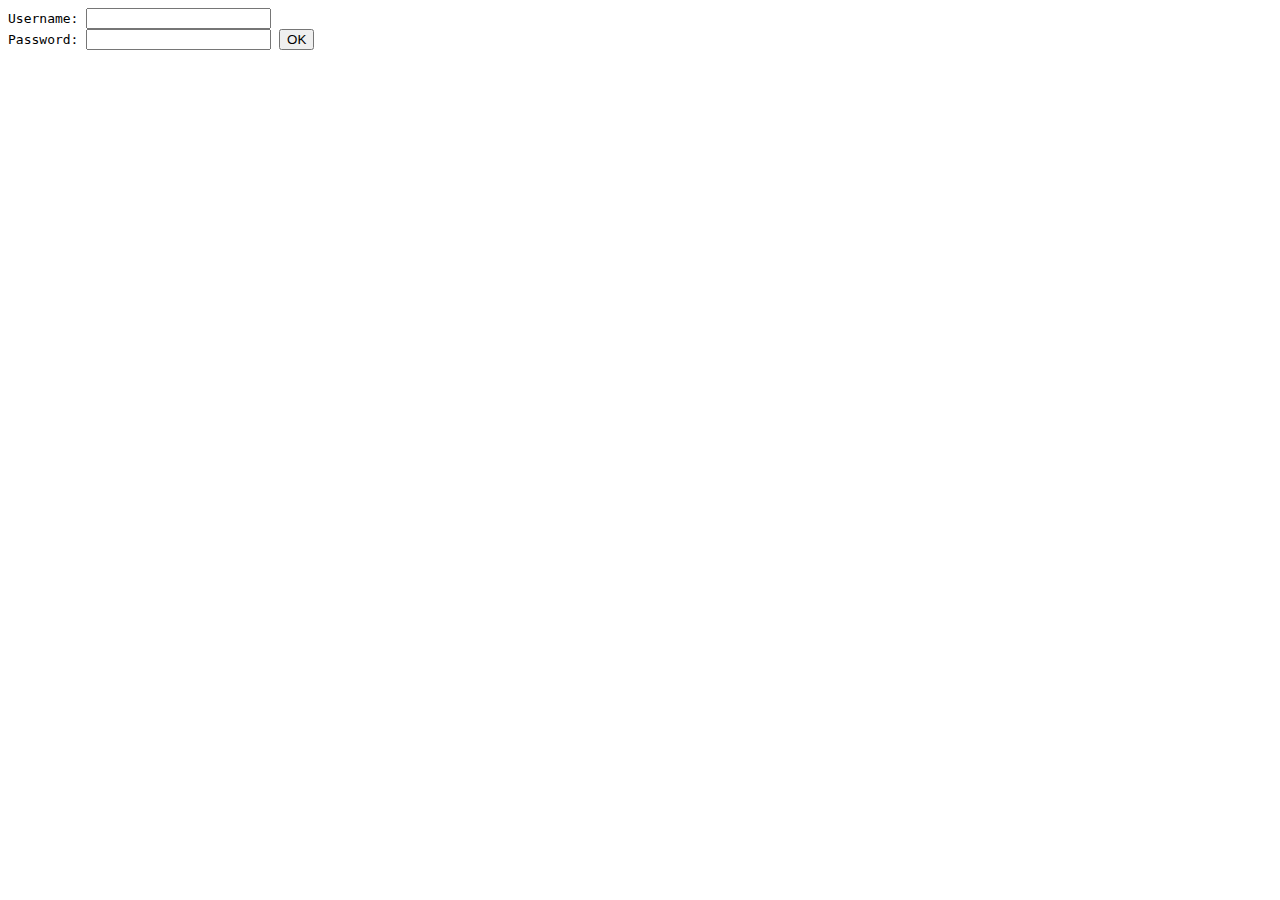
<file: Day04/ex01/index.html>
<!DOCTYPE html>
<html><body>
<form action="./create.php" method="POST" style="font-family: monospace;">
	Username: <input type="text" name="login" value="" />
	<br />
	Password: <input type="password" name="passwd" value="" />
	<input type="submit" name="submit" value="OK" />
</form>
</body></html>
</file>
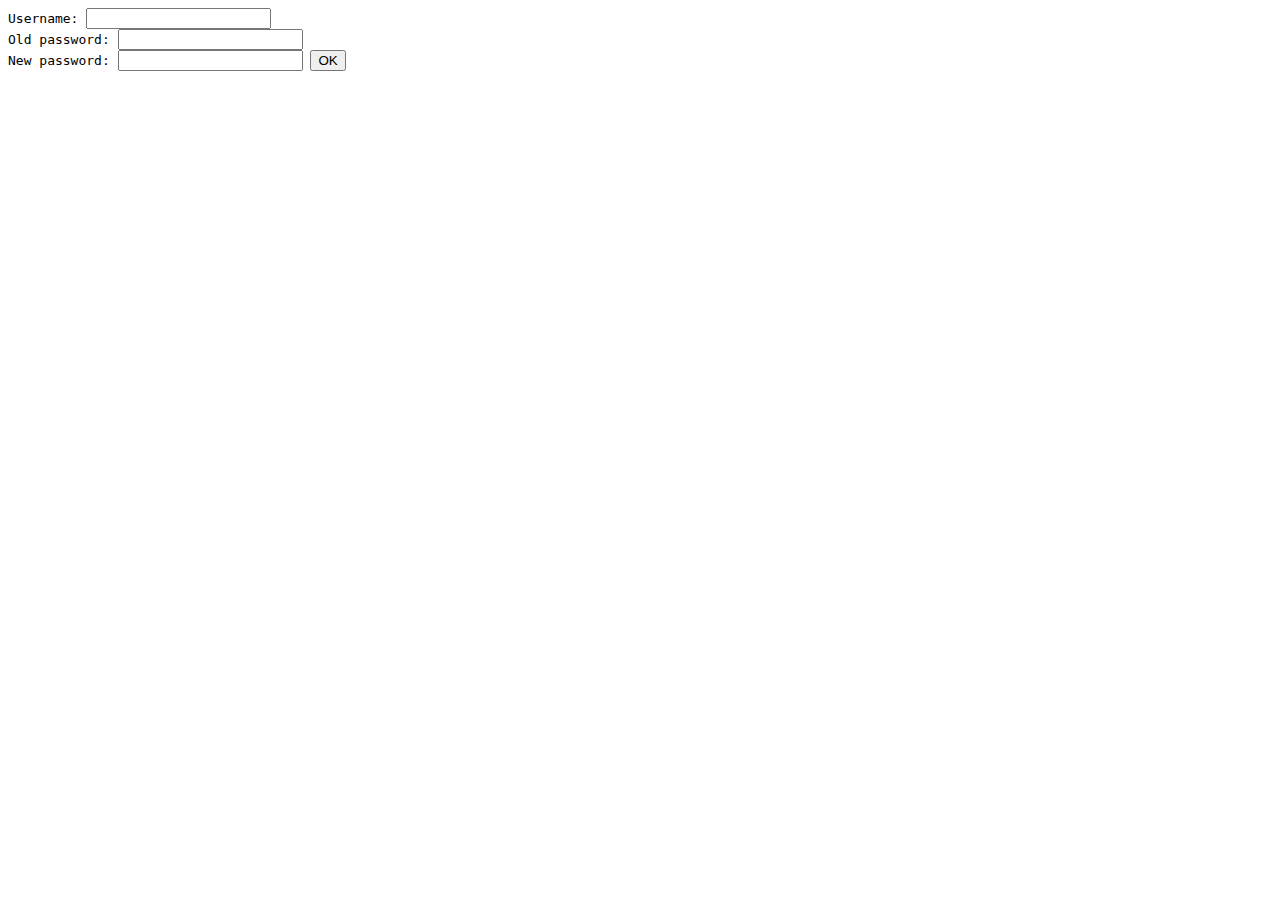
<file: Day04/ex02/index.html>
<!DOCTYPE html>
<html><body>
<form action="./modify.php" method="POST" style="font-family: monospace;">
	Username: <input type="text" name="login" value="" />
	<br />
	Old password: <input type="password" name="oldpw" value="" />
	<br />
	New password: <input type="password" name="newpw" value="" />
	<input type="submit" name="submit" value="OK" />
</form>
</body></html>
</file>
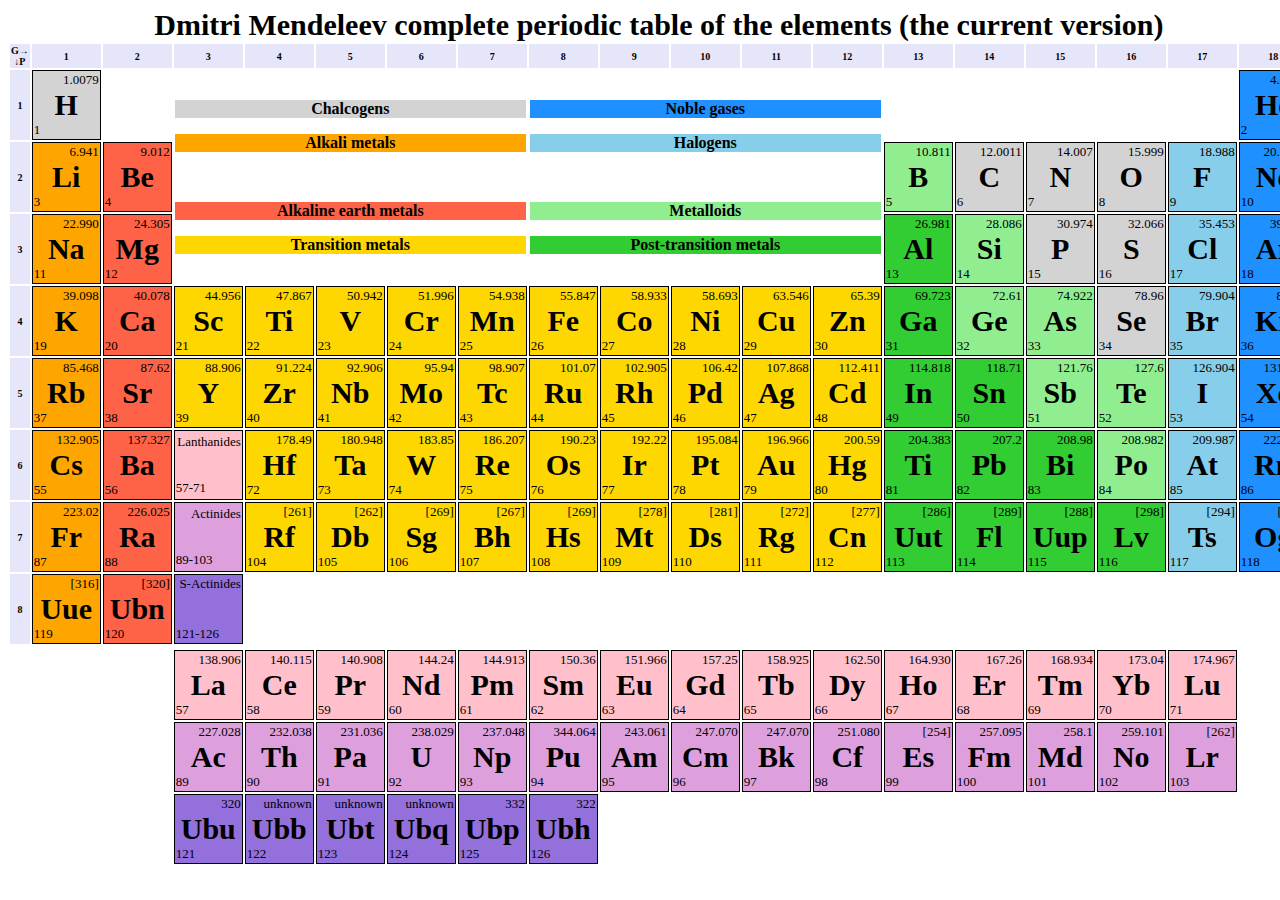
<file: Day00/ex01/mendeleiev.html>
<!-- *********************************************************************** -->
<!--                                                                         -->
<!--                                                      :::      ::::::::  -->
<!-- mendeleiev.html                                    :+:      :+:    :+:  -->
<!--                                                  +:+ +:+         +:+    -->
<!-- By: matvivan <marvin@42.fr>                    +#+  +:+       +#+       -->
<!--                                              +#+#+#+#+#+   +#+          -->
<!-- Created: 2020/02/24 14:38:24 by matvivan          #+#    #+#            -->
<!-- Updated: 2020/02/24 14:52:16 by matvivan         ###   ########.fr      -->
<!--                                                                         -->
<!-- *********************************************************************** -->

<!DOCTYPE html>
<html>
  <head>
	<title>Mendele&iuml;ev</title>
	<style>
		body {
			background-image: url('https://i.imgur.com/7FZf9uQ.gif');
			background-attachment: fixed;
			background-size: cover;
		}
		table {
			font-size: 30px;
			text-align: center;
			font-weight: bold;
		}
		th {
			font-size: x-small;
			background-color: lavender;
		}
		td {
			border : 1px solid black;
			min-width: 65px;
		}
		#none {
			border: 0px;
			font-size: medium;
		}
		#nmetal {
			background-color: lightgrey;
		}
		#metalid {
			background-color: lightgreen;
		}
		#alkmet {
			background-color: orange;
		}
		#alkeam {
			background-color: tomato;
		}
		#transm {
			background-color: gold;
		}
		#postran {
			background-color: limegreen;
		}
		#halogen {
			background-color: skyblue;
		}
		#noblegas {
			background-color: dodgerblue;
		}
		#lanthid {
			background-color: pink;
		}
		#actinid {
			background-color: plum;
		}
		#supactid {
			background-color: mediumpurple;
		}
		div {
			font-size: small;
			font-weight: 100;
		}
		div#num {
			text-align: left;
		}
		div#mas {
			text-align: right;
		}
	</style>
  </head>
  <body>
	<table align="center" contenteditable="true">
	  <caption>Dmitri Mendeleev complete periodic table of the elements (the current version)</caption>
	  <tr>
	  	<th>G&rarr;<br/>&darr;P</th><th>1</th><th>2</th><th>3</th><th>4</th><th>5</th><th>6</th>
	  	<th>7</th><th>8</th><th>9</th><th>10</th><th>11</th><th>12</th>
	  	<th>13</th><th>14</th><th>15</th><th>16</th><th>17</th><th>18</th>
	  </tr>
	  <tr>
	  	<th>1</th>
	  	<td id="nmetal"><div id="mas">1.0079</div>H<div id="num">1</div></td>
	  	<td id="none"/>
		<td id="none" colspan="5" rowspan="3">
		<p id="nmetal">Chalcogens</p>
		<p id="alkmet">Alkali metals</p>
		<br/>
		<p id="alkeam">Alkaline earth metals</p>
		<p id="transm">Transition metals</p>
		</td>
		<td id="none" colspan="5" rowspan="3">
		<p id="noblegas">Noble gases</p>
		<p id="halogen">Halogens</p>
		<br/>
		<p id="metalid">Metalloids</p>
		<p id="postran">Post-transition metals</p>
		</td>
	  	<td id="none" colspan="5"/>
	  	<td id="noblegas"><div id="mas">4.0026</div>He<div id="num">2</div></td>
	  </tr>
	  <tr>
	  	<th>2</th>
	  	<td id="alkmet"><div id="mas">6.941</div>Li<div id="num">3</div></td>
	  	<td id="alkeam"><div id="mas">9.012</div>Be<div id="num">4</div></td>
	  	<td id="metalid"><div id="mas">10.811</div>B<div id="num">5</div></td>
	  	<td id="nmetal"><div id="mas">12.0011</div>C<div id="num">6</div></td>
	  	<td id="nmetal"><div id="mas">14.007</div>N<div id="num">7</div></td>
	  	<td id="nmetal"><div id="mas">15.999</div>O<div id="num">8</div></td>
	  	<td id="halogen"><div id="mas">18.988</div>F<div id="num">9</div></td>
	  	<td id="noblegas"><div id="mas">20.1797</div>Ne<div id="num">10</div></td>
	  </tr>
	  <tr>
	  	<th>3</th>
	  	<td id="alkmet"><div id="mas">22.990</div>Na<div id="num">11</div></td>
	  	<td id="alkeam"><div id="mas">24.305</div>Mg<div id="num">12</div></td>
	  	<td id="postran"><div id="mas">26.981</div>Al<div id="num">13</div></td>
	  	<td id="metalid"><div id="mas">28.086</div>Si<div id="num">14</div></td>
	  	<td id="nmetal"><div id="mas">30.974</div>P<div id="num">15</div></td>
	  	<td id="nmetal"><div id="mas">32.066</div>S<div id="num">16</div></td>
	  	<td id="halogen"><div id="mas">35.453</div>Cl<div id="num">17</div></td>
	  	<td id="noblegas"><div id="mas">39.948</div>Ar<div id="num">18</div></td>
	  </tr>
	  <tr>
	  	<th>4</th>
	  	<td id="alkmet"><div id="mas">39.098</div>K<div id="num">19</div></td>
	  	<td id="alkeam"><div id="mas">40.078</div>Ca<div id="num">20</div></td>
	  	<td id="transm"><div id="mas">44.956</div>Sc<div id="num">21</div></td>
	  	<td id="transm"><div id="mas">47.867</div>Ti<div id="num">22</div></td>
	  	<td id="transm"><div id="mas">50.942</div>V<div id="num">23</div></td>
	  	<td id="transm"><div id="mas">51.996</div>Cr<div id="num">24</div></td>
	  	<td id="transm"><div id="mas">54.938</div>Mn<div id="num">25</div></td>
	  	<td id="transm"><div id="mas">55.847</div>Fe<div id="num">26</div></td>
	  	<td id="transm"><div id="mas">58.933</div>Co<div id="num">27</div></td>
	  	<td id="transm"><div id="mas">58.693</div>Ni<div id="num">28</div></td>
	  	<td id="transm"><div id="mas">63.546</div>Cu<div id="num">29</div></td>
	  	<td id="transm"><div id="mas">65.39</div>Zn<div id="num">30</div></td>
	  	<td id="postran"><div id="mas">69.723</div>Ga<div id="num">31</div></td>
	  	<td id="metalid"><div id="mas">72.61</div>Ge<div id="num">32</div></td>
	  	<td id="metalid"><div id="mas">74.922</div>As<div id="num">33</div></td>
	  	<td id="nmetal"><div id="mas">78.96</div>Se<div id="num">34</div></td>
	  	<td id="halogen"><div id="mas">79.904</div>Br<div id="num">35</div></td>
	  	<td id="noblegas"><div id="mas">83.80</div>Kr<div id="num">36</div></td>
	  </tr>
	  <tr>
	  	<th>5</th>
	  	<td id="alkmet"><div id="mas">85.468</div>Rb<div id="num">37</div></td>
	  	<td id="alkeam"><div id="mas">87.62</div>Sr<div id="num">38</div></td>
	  	<td id="transm"><div id="mas">88.906</div>Y<div id="num">39</div></td>
	  	<td id="transm"><div id="mas">91.224</div>Zr<div id="num">40</div></td>
	  	<td id="transm"><div id="mas">92.906</div>Nb<div id="num">41</div></td>
	  	<td id="transm"><div id="mas">95.94</div>Mo<div id="num">42</div></td>
	  	<td id="transm"><div id="mas">98.907</div>Tc<div id="num">43</div></td>
	  	<td id="transm"><div id="mas">101.07</div>Ru<div id="num">44</div></td>
	  	<td id="transm"><div id="mas">102.905</div>Rh<div id="num">45</div></td>
	  	<td id="transm"><div id="mas">106.42</div>Pd<div id="num">46</div></td>
	  	<td id="transm"><div id="mas">107.868</div>Ag<div id="num">47</div></td>
	  	<td id="transm"><div id="mas">112.411</div>Cd<div id="num">48</div></td>
	  	<td id="postran"><div id="mas">114.818</div>In<div id="num">49</div></td>
	  	<td id="postran"><div id="mas">118.71</div>Sn<div id="num">50</div></td>
	  	<td id="metalid"><div id="mas">121.76</div>Sb<div id="num">51</div></td>
	  	<td id="metalid"><div id="mas">127.6</div>Te<div id="num">52</div></td>
	  	<td id="halogen"><div id="mas">126.904</div>I<div id="num">53</div></td>
	  	<td id="noblegas"><div id="mas">131.293</div>Xe<div id="num">54</div></td>
	  </tr>
	  <tr>
	  	<th>6</th>
	  	<td id="alkmet"><div id="mas">132.905</div>Cs<div id="num">55</div></td>
	  	<td id="alkeam"><div id="mas">137.327</div>Ba<div id="num">56</div></td>
	  	<td id="lanthid"><div id="mas">Lanthanides</div><p/><div id="num">57-71</div></td>
	  	<td id="transm"><div id="mas">178.49</div>Hf<div id="num">72</div></td>
	  	<td id="transm"><div id="mas">180.948</div>Ta<div id="num">73</div></td>
	  	<td id="transm"><div id="mas">183.85</div>W<div id="num">74</div></td>
	  	<td id="transm"><div id="mas">186.207</div>Re<div id="num">75</div></td>
	  	<td id="transm"><div id="mas">190.23</div>Os<div id="num">76</div></td>
	  	<td id="transm"><div id="mas">192.22</div>Ir<div id="num">77</div></td>
	  	<td id="transm"><div id="mas">195.084</div>Pt<div id="num">78</div></td>
	  	<td id="transm"><div id="mas">196.966</div>Au<div id="num">79</div></td>
	  	<td id="transm"><div id="mas">200.59</div>Hg<div id="num">80</div></td>
	  	<td id="postran"><div id="mas">204.383</div>Ti<div id="num">81</div></td>
	  	<td id="postran"><div id="mas">207.2</div>Pb<div id="num">82</div></td>
	  	<td id="postran"><div id="mas">208.98</div>Bi<div id="num">83</div></td>
	  	<td id="metalid"><div id="mas">208.982</div>Po<div id="num">84</div></td>
	  	<td id="halogen"><div id="mas">209.987</div>At<div id="num">85</div></td>
	  	<td id="noblegas"><div id="mas">222.018</div>Rn<div id="num">86</div></td>
	  </tr>
	  <tr>
	  	<th>7</th>
	  	<td id="alkmet"><div id="mas">223.02</div>Fr<div id="num">87</div></td>
	  	<td id="alkeam"><div id="mas">226.025</div>Ra<div id="num">88</div></td>
	  	<td id="actinid"><div id="mas">Actinides</div><p/><div id="num">89-103</div></td>
	  	<td id="transm"><div id="mas">[261]</div>Rf<div id="num">104</div></td>
	  	<td id="transm"><div id="mas">[262]</div>Db<div id="num">105</div></td>
	  	<td id="transm"><div id="mas">[269]</div>Sg<div id="num">106</div></td>
	  	<td id="transm"><div id="mas">[267]</div>Bh<div id="num">107</div></td>
	  	<td id="transm"><div id="mas">[269]</div>Hs<div id="num">108</div></td>
	  	<td id="transm"><div id="mas">[278]</div>Mt<div id="num">109</div></td>
	  	<td id="transm"><div id="mas">[281]</div>Ds<div id="num">110</div></td>
	  	<td id="transm"><div id="mas">[272]</div>Rg<div id="num">111</div></td>
	  	<td id="transm"><div id="mas">[277]</div>Cn<div id="num">112</div></td>
	  	<td id="postran"><div id="mas">[286]</div>Uut<div id="num">113</div></td>
	  	<td id="postran"><div id="mas">[289]</div>Fl<div id="num">114</div></td>
	  	<td id="postran"><div id="mas">[288]</div>Uup<div id="num">115</div></td>
	  	<td id="postran"><div id="mas">[298]</div>Lv<div id="num">116</div></td>
	  	<td id="halogen"><div id="mas">[294]</div>Ts<div id="num">117</div></td>
	  	<td id="noblegas"><div id="mas">[294]</div>Og<div id="num">118</div></td>
	  </tr>
	  <tr>
	  	<th>8</th>
	  	<td id="alkmet"><div id="mas">[316]</div>Uue<div id="num">119</div></td>
	  	<td id="alkeam"><div id="mas">[320]</div>Ubn<div id="num">120</div></td>
	  	<td id="supactid"><div id="mas">S-Actinides</div><br/><div id="num">121-126</div></td>
	  </tr>
	  <tr>
	  	<td id="none" colspan="18" style="min-height: 50px;"></td>
	  </tr>
	  <tr>
	  	<td id="none" colspan="3"></td>
	  	<td id="lanthid"><div id="mas">138.906</div>La<div id="num">57</div></td>
	  	<td id="lanthid"><div id="mas">140.115</div>Ce<div id="num">58</div></td>
	  	<td id="lanthid"><div id="mas">140.908</div>Pr<div id="num">59</div></td>
	  	<td id="lanthid"><div id="mas">144.24</div>Nd<div id="num">60</div></td>
	  	<td id="lanthid"><div id="mas">144.913</div>Pm<div id="num">61</div></td>
	  	<td id="lanthid"><div id="mas">150.36</div>Sm<div id="num">62</div></td>
	  	<td id="lanthid"><div id="mas">151.966</div>Eu<div id="num">63</div></td>
	  	<td id="lanthid"><div id="mas">157.25</div>Gd<div id="num">64</div></td>
	  	<td id="lanthid"><div id="mas">158.925</div>Tb<div id="num">65</div></td>
	  	<td id="lanthid"><div id="mas">162.50</div>Dy<div id="num">66</div></td>
	  	<td id="lanthid"><div id="mas">164.930</div>Ho<div id="num">67</div></td>
	  	<td id="lanthid"><div id="mas">167.26</div>Er<div id="num">68</div></td>
	  	<td id="lanthid"><div id="mas">168.934</div>Tm<div id="num">69</div></td>
	  	<td id="lanthid"><div id="mas">173.04</div>Yb<div id="num">70</div></td>
	  	<td id="lanthid"><div id="mas">174.967</div>Lu<div id="num">71</div></td>
	  </tr>
	  <tr>
	  	<td id="none" colspan="3"></td>
	  	<td id="actinid"><div id="mas">227.028</div>Ac<div id="num">89</div></td>
	  	<td id="actinid"><div id="mas">232.038</div>Th<div id="num">90</div></td>
	  	<td id="actinid"><div id="mas">231.036</div>Pa<div id="num">91</div></td>
	  	<td id="actinid"><div id="mas">238.029</div>U<div id="num">92</div></td>
	  	<td id="actinid"><div id="mas">237.048</div>Np<div id="num">93</div></td>
	  	<td id="actinid"><div id="mas">344.064</div>Pu<div id="num">94</div></td>
	  	<td id="actinid"><div id="mas">243.061</div>Am<div id="num">95</div></td>
	  	<td id="actinid"><div id="mas">247.070</div>Cm<div id="num">96</div></td>
	  	<td id="actinid"><div id="mas">247.070</div>Bk<div id="num">97</div></td>
	  	<td id="actinid"><div id="mas">251.080</div>Cf<div id="num">98</div></td>
	  	<td id="actinid"><div id="mas">[254]</div>Es<div id="num">99</div></td>
	  	<td id="actinid"><div id="mas">257.095</div>Fm<div id="num">100</div></td>
	  	<td id="actinid"><div id="mas">258.1</div>Md<div id="num">101</div></td>
	  	<td id="actinid"><div id="mas">259.101</div>No<div id="num">102</div></td>
	  	<td id="actinid"><div id="mas">[262]</div>Lr<div id="num">103</div></td>
	  </tr>
	  <tr>
	  	<td id="none" colspan="3"></td>
	  	<td id="supactid"><div id="mas">320</div>Ubu<div id="num">121</div></td>
	  	<td id="supactid"><div id="mas">unknown</div>Ubb<div id="num">122</div></td>
	  	<td id="supactid"><div id="mas">unknown</div>Ubt<div id="num">123</div></td>
	  	<td id="supactid"><div id="mas">unknown</div>Ubq<div id="num">124</div></td>
	  	<td id="supactid"><div id="mas">332</div>Ubp<div id="num">125</div></td>
	  	<td id="supactid"><div id="mas">322</div>Ubh<div id="num">126</div></td>
	  </tr>
	</table>
  </body>
</html>
</file>
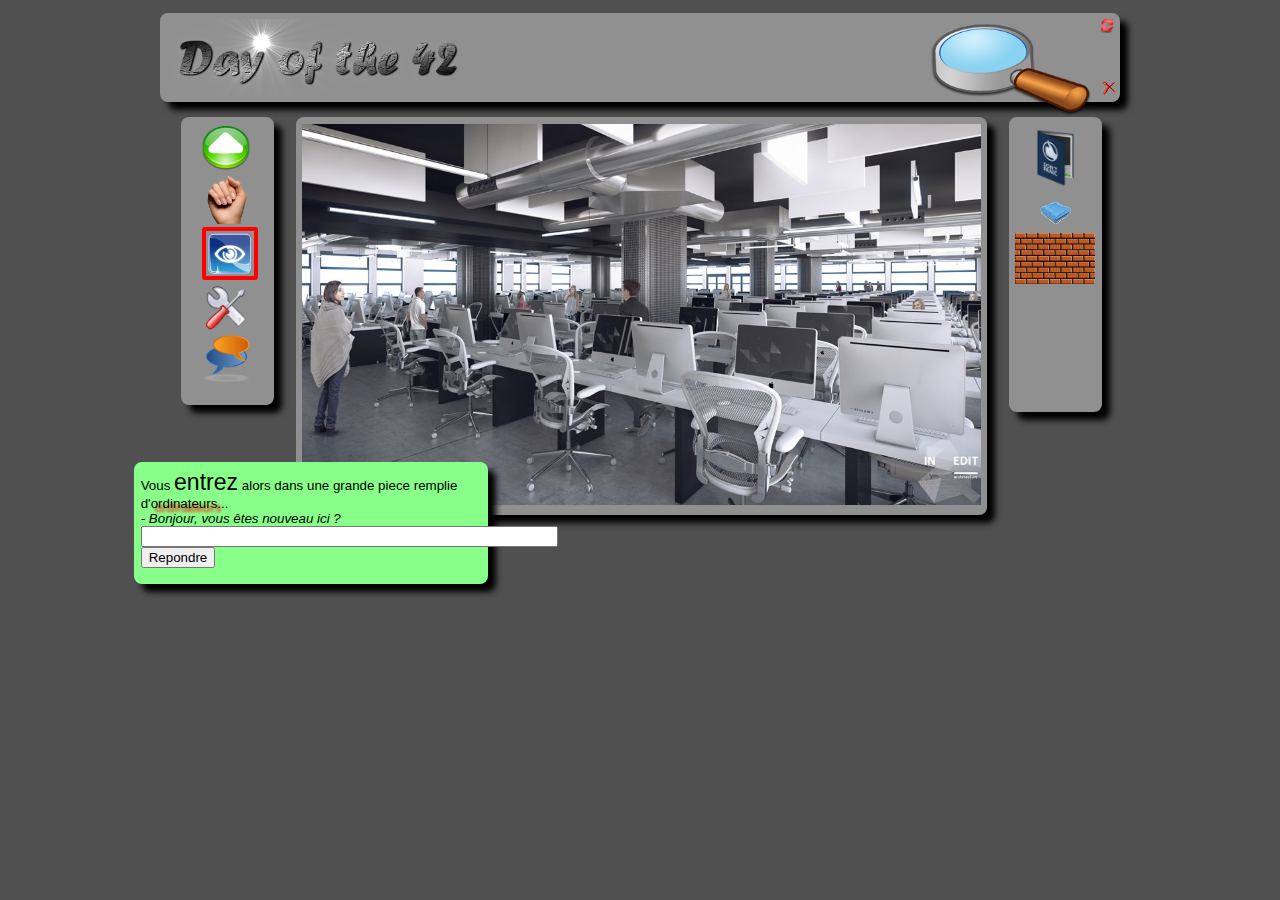
<file: Day00/ex02/doft.html>
<!DOCTYPE html>
<html>
	<head>
		<title>Day of the 42</title>
		<link rel="stylesheet" type="text/css" href="doft.css" />
	</head>
	<body>
		<div class="contain topbar">
			<img id="dot42" src="resources/day_of_the_42.png" alt="dot42">
			<img id="loupe" src="resources/loupe.png" alt="loupe">
			<a href="https://www.disney.com">
				<img id="reload" title="Start from the beginning" src="resources/reload.png" alt="reload">
			</a>
			<a href="https://www.relaischateaux.com">
				<img id="close" title="Disconnect" src="resources/close.gif" alt="close">
			</a>
		</div>
		<div class="contain leftbox">
			<img title="Advance" src="resources/arrow.png" alt="Advance">
			<img title="Take" src="resources/main.png" alt="Take">
			<img title="Look" id="oeil" src="resources/oeil.png" alt="Look">
			<img title="Use" src="resources/outil.png" alt="Use">
			<img title="Speak" src="resources/chat-icon.png" alt="Speak">
			</div>
		<div class="contain main">
		<img style="width: 100%;" src="resources/cluster.jpg" alt="cluster" />
			<a id="ikea" href="http://www.ikea.com/" title="Ikea" alt="Ikea"></a>
			<a id="apple" href="http://www.apple.com/" title="Apple" alt="Apple"></a>
		</div>
		<div class="contain rightbox">
			<img src="resources/book.png" alt="book">
			<img src="resources/towel.png" alt="towel">
			<div id="bricks"></div>
		</div>
		<div class="contain greenbox">
			Vous <span id="d1">entrez</span> alors dans une grande piece remplie<br>
			d'<span id="d2">ordinateurs</span>...<br>
			<i>- Bonjour, vous &#234;tes nouveau ici ?</i><br>
			<form>
				<input type="text" size="49">
				<input type="submit" value="Repondre">
			</form>
		</div>
	</body>
</html>
</file>
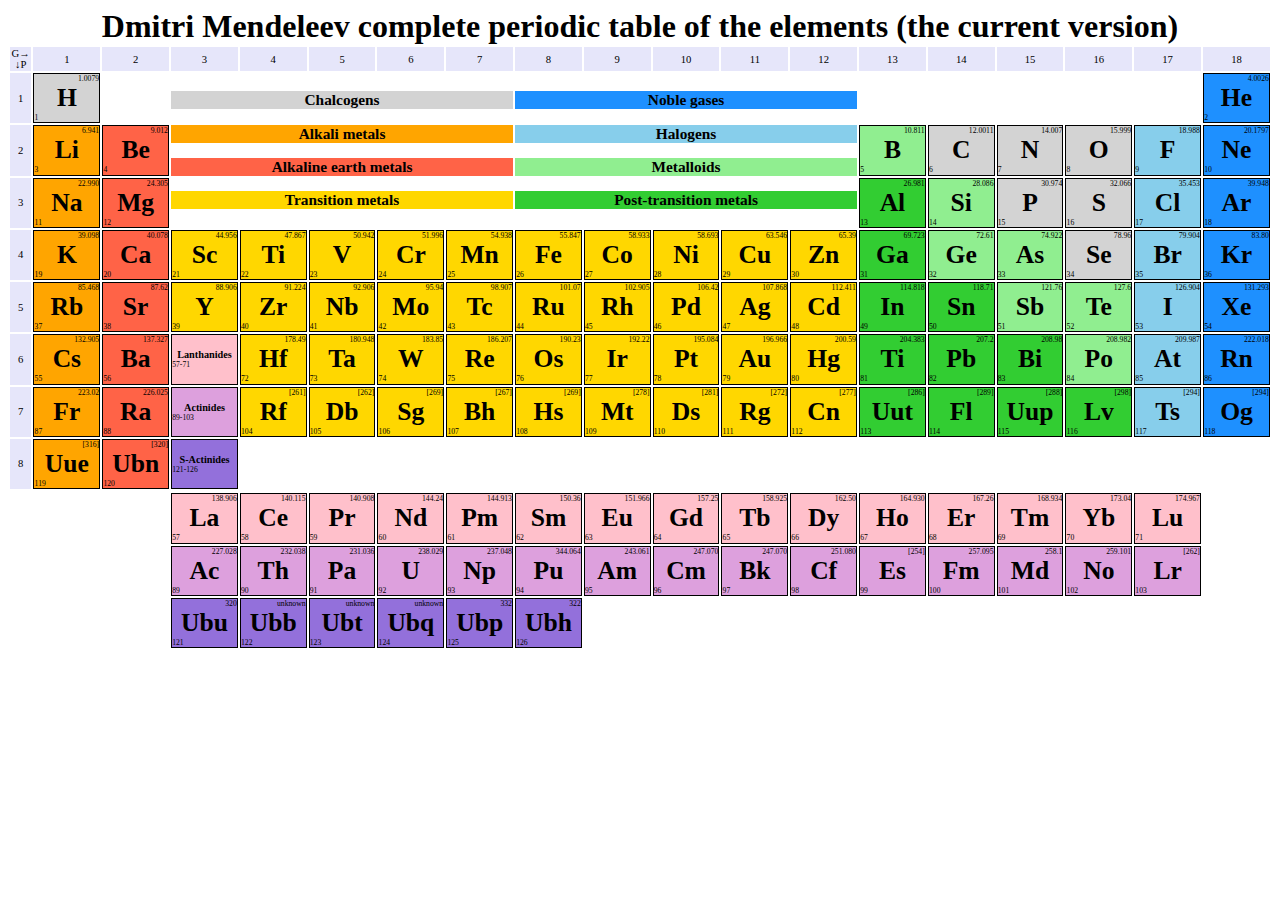
<file: Day00/ex03/responsive.html>
<!DOCTYPE html>
<html>
  <head>
	<title>Mendele&iuml;ev responsive</title>
	<meta name="viewport" content="width=device-width, initial-scale=1.0" />
	<link rel="stylesheet" type="text/css" href="responsive.css" />
	<meta name="author" content="matvivan" />
  </head>
  <body>
	<table align="center" contenteditable="true">
	  <caption>Dmitri Mendeleev complete periodic table of the elements (the current version)</caption>
	  <tr>
	  	<th>G&rarr;<br/>&darr;P</th><th>1</th><th>2</th><th>3</th><th>4</th><th>5</th><th>6</th>
	  	<th>7</th><th>8</th><th>9</th><th>10</th><th>11</th><th>12</th>
	  	<th>13</th><th>14</th><th>15</th><th>16</th><th>17</th><th>18</th>
	  </tr>
	  <tr>
	  	<th>1</th>
	  	<td id="nmetal"><div id="mas">1.0079</div>H<div id="num">1</div></td>
	  	<td id="none"/>
		<td id="none" colspan="5" rowspan="3">
		<p id="nmetal">Chalcogens</p>
		<p id="alkmet">Alkali metals</p>
		<p id="alkeam">Alkaline earth metals</p>
		<p id="transm">Transition metals</p>
		</td>
		<td id="none" colspan="5" rowspan="3">
		<p id="noblegas">Noble gases</p>
		<p id="halogen">Halogens</p>
		<p id="metalid">Metalloids</p>
		<p id="postran">Post-transition metals</p>
		</td>
	  	<td id="none" colspan="5"/>
	  	<td id="noblegas"><div id="mas">4.0026</div>He<div id="num">2</div></td>
	  </tr>
	  <tr>
	  	<th>2</th>
	  	<td id="alkmet"><div id="mas">6.941</div>Li<div id="num">3</div></td>
	  	<td id="alkeam"><div id="mas">9.012</div>Be<div id="num">4</div></td>
	  	<td id="metalid"><div id="mas">10.811</div>B<div id="num">5</div></td>
	  	<td id="nmetal"><div id="mas">12.0011</div>C<div id="num">6</div></td>
	  	<td id="nmetal"><div id="mas">14.007</div>N<div id="num">7</div></td>
	  	<td id="nmetal"><div id="mas">15.999</div>O<div id="num">8</div></td>
	  	<td id="halogen"><div id="mas">18.988</div>F<div id="num">9</div></td>
	  	<td id="noblegas"><div id="mas">20.1797</div>Ne<div id="num">10</div></td>
	  </tr>
	  <tr>
	  	<th>3</th>
	  	<td id="alkmet"><div id="mas">22.990</div>Na<div id="num">11</div></td>
	  	<td id="alkeam"><div id="mas">24.305</div>Mg<div id="num">12</div></td>
	  	<td id="postran"><div id="mas">26.981</div>Al<div id="num">13</div></td>
	  	<td id="metalid"><div id="mas">28.086</div>Si<div id="num">14</div></td>
	  	<td id="nmetal"><div id="mas">30.974</div>P<div id="num">15</div></td>
	  	<td id="nmetal"><div id="mas">32.066</div>S<div id="num">16</div></td>
	  	<td id="halogen"><div id="mas">35.453</div>Cl<div id="num">17</div></td>
	  	<td id="noblegas"><div id="mas">39.948</div>Ar<div id="num">18</div></td>
	  </tr>
	  <tr>
	  	<th>4</th>
	  	<td id="alkmet"><div id="mas">39.098</div>K<div id="num">19</div></td>
	  	<td id="alkeam"><div id="mas">40.078</div>Ca<div id="num">20</div></td>
	  	<td id="transm"><div id="mas">44.956</div>Sc<div id="num">21</div></td>
	  	<td id="transm"><div id="mas">47.867</div>Ti<div id="num">22</div></td>
	  	<td id="transm"><div id="mas">50.942</div>V<div id="num">23</div></td>
	  	<td id="transm"><div id="mas">51.996</div>Cr<div id="num">24</div></td>
	  	<td id="transm"><div id="mas">54.938</div>Mn<div id="num">25</div></td>
	  	<td id="transm"><div id="mas">55.847</div>Fe<div id="num">26</div></td>
	  	<td id="transm"><div id="mas">58.933</div>Co<div id="num">27</div></td>
	  	<td id="transm"><div id="mas">58.693</div>Ni<div id="num">28</div></td>
	  	<td id="transm"><div id="mas">63.546</div>Cu<div id="num">29</div></td>
	  	<td id="transm"><div id="mas">65.39</div>Zn<div id="num">30</div></td>
	  	<td id="postran"><div id="mas">69.723</div>Ga<div id="num">31</div></td>
	  	<td id="metalid"><div id="mas">72.61</div>Ge<div id="num">32</div></td>
	  	<td id="metalid"><div id="mas">74.922</div>As<div id="num">33</div></td>
	  	<td id="nmetal"><div id="mas">78.96</div>Se<div id="num">34</div></td>
	  	<td id="halogen"><div id="mas">79.904</div>Br<div id="num">35</div></td>
	  	<td id="noblegas"><div id="mas">83.80</div>Kr<div id="num">36</div></td>
	  </tr>
	  <tr>
	  	<th>5</th>
	  	<td id="alkmet"><div id="mas">85.468</div>Rb<div id="num">37</div></td>
	  	<td id="alkeam"><div id="mas">87.62</div>Sr<div id="num">38</div></td>
	  	<td id="transm"><div id="mas">88.906</div>Y<div id="num">39</div></td>
	  	<td id="transm"><div id="mas">91.224</div>Zr<div id="num">40</div></td>
	  	<td id="transm"><div id="mas">92.906</div>Nb<div id="num">41</div></td>
	  	<td id="transm"><div id="mas">95.94</div>Mo<div id="num">42</div></td>
	  	<td id="transm"><div id="mas">98.907</div>Tc<div id="num">43</div></td>
	  	<td id="transm"><div id="mas">101.07</div>Ru<div id="num">44</div></td>
	  	<td id="transm"><div id="mas">102.905</div>Rh<div id="num">45</div></td>
	  	<td id="transm"><div id="mas">106.42</div>Pd<div id="num">46</div></td>
	  	<td id="transm"><div id="mas">107.868</div>Ag<div id="num">47</div></td>
	  	<td id="transm"><div id="mas">112.411</div>Cd<div id="num">48</div></td>
	  	<td id="postran"><div id="mas">114.818</div>In<div id="num">49</div></td>
	  	<td id="postran"><div id="mas">118.71</div>Sn<div id="num">50</div></td>
	  	<td id="metalid"><div id="mas">121.76</div>Sb<div id="num">51</div></td>
	  	<td id="metalid"><div id="mas">127.6</div>Te<div id="num">52</div></td>
	  	<td id="halogen"><div id="mas">126.904</div>I<div id="num">53</div></td>
	  	<td id="noblegas"><div id="mas">131.293</div>Xe<div id="num">54</div></td>
	  </tr>
	  <tr>
	  	<th>6</th>
	  	<td id="alkmet"><div id="mas">132.905</div>Cs<div id="num">55</div></td>
	  	<td id="alkeam"><div id="mas">137.327</div>Ba<div id="num">56</div></td>
	  	<td id="lanthid" style="font-size: 0.8vw;">Lanthanides<div id="num">57-71</div></td>
	  	<td id="transm"><div id="mas">178.49</div>Hf<div id="num">72</div></td>
	  	<td id="transm"><div id="mas">180.948</div>Ta<div id="num">73</div></td>
	  	<td id="transm"><div id="mas">183.85</div>W<div id="num">74</div></td>
	  	<td id="transm"><div id="mas">186.207</div>Re<div id="num">75</div></td>
	  	<td id="transm"><div id="mas">190.23</div>Os<div id="num">76</div></td>
	  	<td id="transm"><div id="mas">192.22</div>Ir<div id="num">77</div></td>
	  	<td id="transm"><div id="mas">195.084</div>Pt<div id="num">78</div></td>
	  	<td id="transm"><div id="mas">196.966</div>Au<div id="num">79</div></td>
	  	<td id="transm"><div id="mas">200.59</div>Hg<div id="num">80</div></td>
	  	<td id="postran"><div id="mas">204.383</div>Ti<div id="num">81</div></td>
	  	<td id="postran"><div id="mas">207.2</div>Pb<div id="num">82</div></td>
	  	<td id="postran"><div id="mas">208.98</div>Bi<div id="num">83</div></td>
	  	<td id="metalid"><div id="mas">208.982</div>Po<div id="num">84</div></td>
	  	<td id="halogen"><div id="mas">209.987</div>At<div id="num">85</div></td>
	  	<td id="noblegas"><div id="mas">222.018</div>Rn<div id="num">86</div></td>
	  </tr>
	  <tr>
	  	<th>7</th>
	  	<td id="alkmet"><div id="mas">223.02</div>Fr<div id="num">87</div></td>
	  	<td id="alkeam"><div id="mas">226.025</div>Ra<div id="num">88</div></td>
	  	<td id="actinid" style="font-size: 0.8vw;">Actinides<div id="num">89-103</div></td>
	  	<td id="transm"><div id="mas">[261]</div>Rf<div id="num">104</div></td>
	  	<td id="transm"><div id="mas">[262]</div>Db<div id="num">105</div></td>
	  	<td id="transm"><div id="mas">[269]</div>Sg<div id="num">106</div></td>
	  	<td id="transm"><div id="mas">[267]</div>Bh<div id="num">107</div></td>
	  	<td id="transm"><div id="mas">[269]</div>Hs<div id="num">108</div></td>
	  	<td id="transm"><div id="mas">[278]</div>Mt<div id="num">109</div></td>
	  	<td id="transm"><div id="mas">[281]</div>Ds<div id="num">110</div></td>
	  	<td id="transm"><div id="mas">[272]</div>Rg<div id="num">111</div></td>
	  	<td id="transm"><div id="mas">[277]</div>Cn<div id="num">112</div></td>
	  	<td id="postran"><div id="mas">[286]</div>Uut<div id="num">113</div></td>
	  	<td id="postran"><div id="mas">[289]</div>Fl<div id="num">114</div></td>
	  	<td id="postran"><div id="mas">[288]</div>Uup<div id="num">115</div></td>
	  	<td id="postran"><div id="mas">[298]</div>Lv<div id="num">116</div></td>
	  	<td id="halogen"><div id="mas">[294]</div>Ts<div id="num">117</div></td>
	  	<td id="noblegas"><div id="mas">[294]</div>Og<div id="num">118</div></td>
	  </tr>
	  <tr>
	  	<th>8</th>
	  	<td id="alkmet"><div id="mas">[316]</div>Uue<div id="num">119</div></td>
	  	<td id="alkeam"><div id="mas">[320]</div>Ubn<div id="num">120</div></td>
	  	<td id="supactid" style="font-size: 0.8vw;">S-Actinides<div id="num">121-126</div></td>
	  </tr>
	  <tr>
	  	<td id="none" colspan="18"></td>
	  </tr>
	  <tr>
	  	<td id="none" colspan="3"></td>
	  	<td id="lanthid"><div id="mas">138.906</div>La<div id="num">57</div></td>
	  	<td id="lanthid"><div id="mas">140.115</div>Ce<div id="num">58</div></td>
	  	<td id="lanthid"><div id="mas">140.908</div>Pr<div id="num">59</div></td>
	  	<td id="lanthid"><div id="mas">144.24</div>Nd<div id="num">60</div></td>
	  	<td id="lanthid"><div id="mas">144.913</div>Pm<div id="num">61</div></td>
	  	<td id="lanthid"><div id="mas">150.36</div>Sm<div id="num">62</div></td>
	  	<td id="lanthid"><div id="mas">151.966</div>Eu<div id="num">63</div></td>
	  	<td id="lanthid"><div id="mas">157.25</div>Gd<div id="num">64</div></td>
	  	<td id="lanthid"><div id="mas">158.925</div>Tb<div id="num">65</div></td>
	  	<td id="lanthid"><div id="mas">162.50</div>Dy<div id="num">66</div></td>
	  	<td id="lanthid"><div id="mas">164.930</div>Ho<div id="num">67</div></td>
	  	<td id="lanthid"><div id="mas">167.26</div>Er<div id="num">68</div></td>
	  	<td id="lanthid"><div id="mas">168.934</div>Tm<div id="num">69</div></td>
	  	<td id="lanthid"><div id="mas">173.04</div>Yb<div id="num">70</div></td>
	  	<td id="lanthid"><div id="mas">174.967</div>Lu<div id="num">71</div></td>
	  </tr>
	  <tr>
	  	<td id="none" colspan="3"></td>
	  	<td id="actinid"><div id="mas">227.028</div>Ac<div id="num">89</div></td>
	  	<td id="actinid"><div id="mas">232.038</div>Th<div id="num">90</div></td>
	  	<td id="actinid"><div id="mas">231.036</div>Pa<div id="num">91</div></td>
	  	<td id="actinid"><div id="mas">238.029</div>U<div id="num">92</div></td>
	  	<td id="actinid"><div id="mas">237.048</div>Np<div id="num">93</div></td>
	  	<td id="actinid"><div id="mas">344.064</div>Pu<div id="num">94</div></td>
	  	<td id="actinid"><div id="mas">243.061</div>Am<div id="num">95</div></td>
	  	<td id="actinid"><div id="mas">247.070</div>Cm<div id="num">96</div></td>
	  	<td id="actinid"><div id="mas">247.070</div>Bk<div id="num">97</div></td>
	  	<td id="actinid"><div id="mas">251.080</div>Cf<div id="num">98</div></td>
	  	<td id="actinid"><div id="mas">[254]</div>Es<div id="num">99</div></td>
	  	<td id="actinid"><div id="mas">257.095</div>Fm<div id="num">100</div></td>
	  	<td id="actinid"><div id="mas">258.1</div>Md<div id="num">101</div></td>
	  	<td id="actinid"><div id="mas">259.101</div>No<div id="num">102</div></td>
	  	<td id="actinid"><div id="mas">[262]</div>Lr<div id="num">103</div></td>
	  </tr>
	  <tr>
	  	<td id="none" colspan="3"></td>
	  	<td id="supactid"><div id="mas">320</div>Ubu<div id="num">121</div></td>
	  	<td id="supactid"><div id="mas">unknown</div>Ubb<div id="num">122</div></td>
	  	<td id="supactid"><div id="mas">unknown</div>Ubt<div id="num">123</div></td>
	  	<td id="supactid"><div id="mas">unknown</div>Ubq<div id="num">124</div></td>
	  	<td id="supactid"><div id="mas">332</div>Ubp<div id="num">125</div></td>
	  	<td id="supactid"><div id="mas">322</div>Ubh<div id="num">126</div></td>
	  </tr>
	</table>
  </body>
</html>
</file>
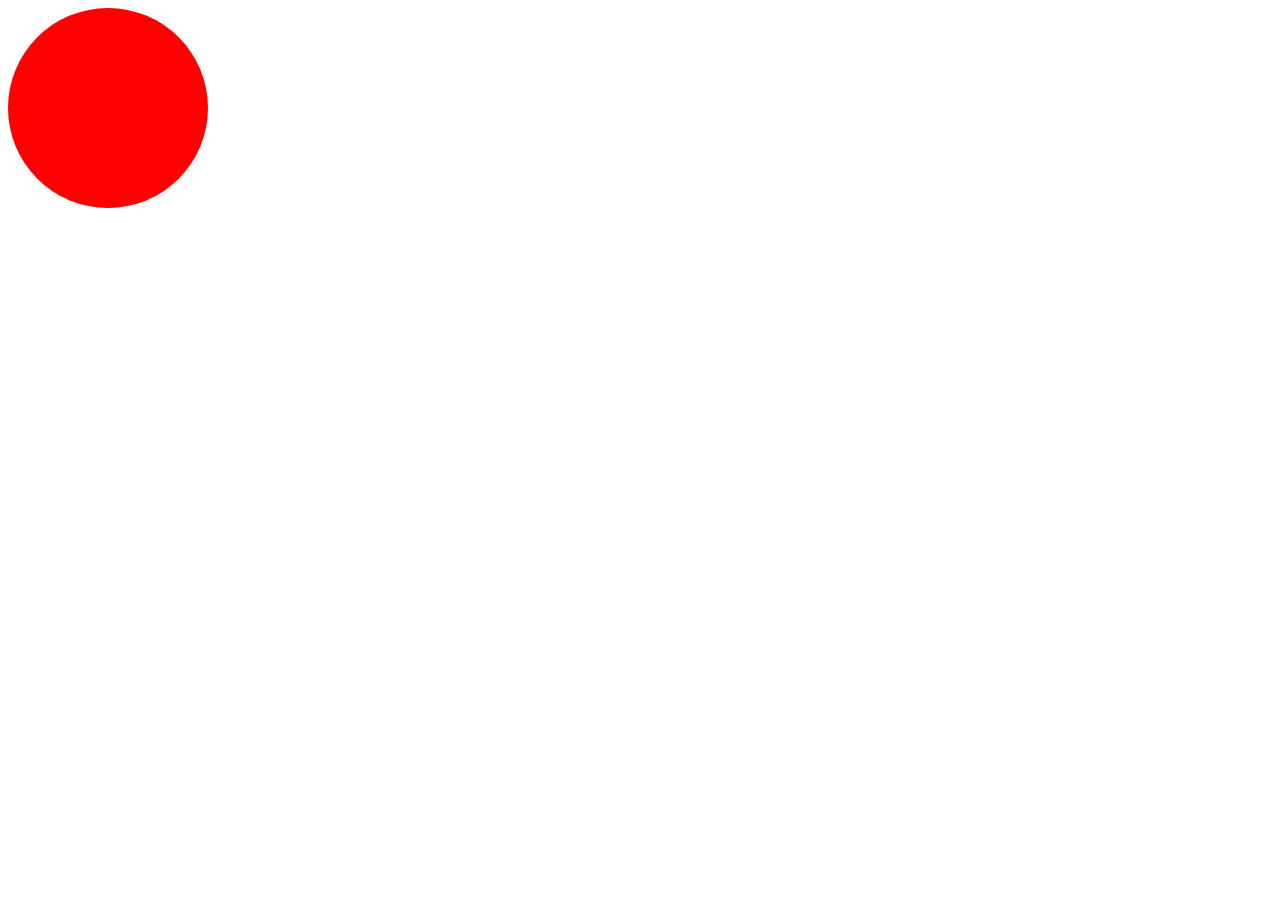
<file: Day09/ex00/balloon.html>
<!DOCTYPE html>
<html>
    <head>
        <meta name='author' contnent='matvivan' />
    </head>
    <body>
        <div id='balloon' style="width: 200px; height: 200px; background-color: red; border-radius: 50%;"></div>
    </body>
    <script>
        var size = 200;
        var color = ['red', 'green', 'blue'];
        balloon = document.getElementById('balloon');
        balloon.onclick = function() {
            if ((size += 10) > 420)
                size = 200;
            balloon.style.width = size  + 'px';
            balloon.style.height = size + 'px';
            color.push(color.shift());
            balloon.style.backgroundColor = color[0];
        }
        balloon.onmouseleave = function() {
            if (size > 204) {
                size -= 5;
                balloon.style.width = size + 'px';
                balloon.style.height = size + 'px';
                color.unshift(color.pop());
                balloon.style.backgroundColor = color[0];
            }
        }
    </script>
</html>
</file>
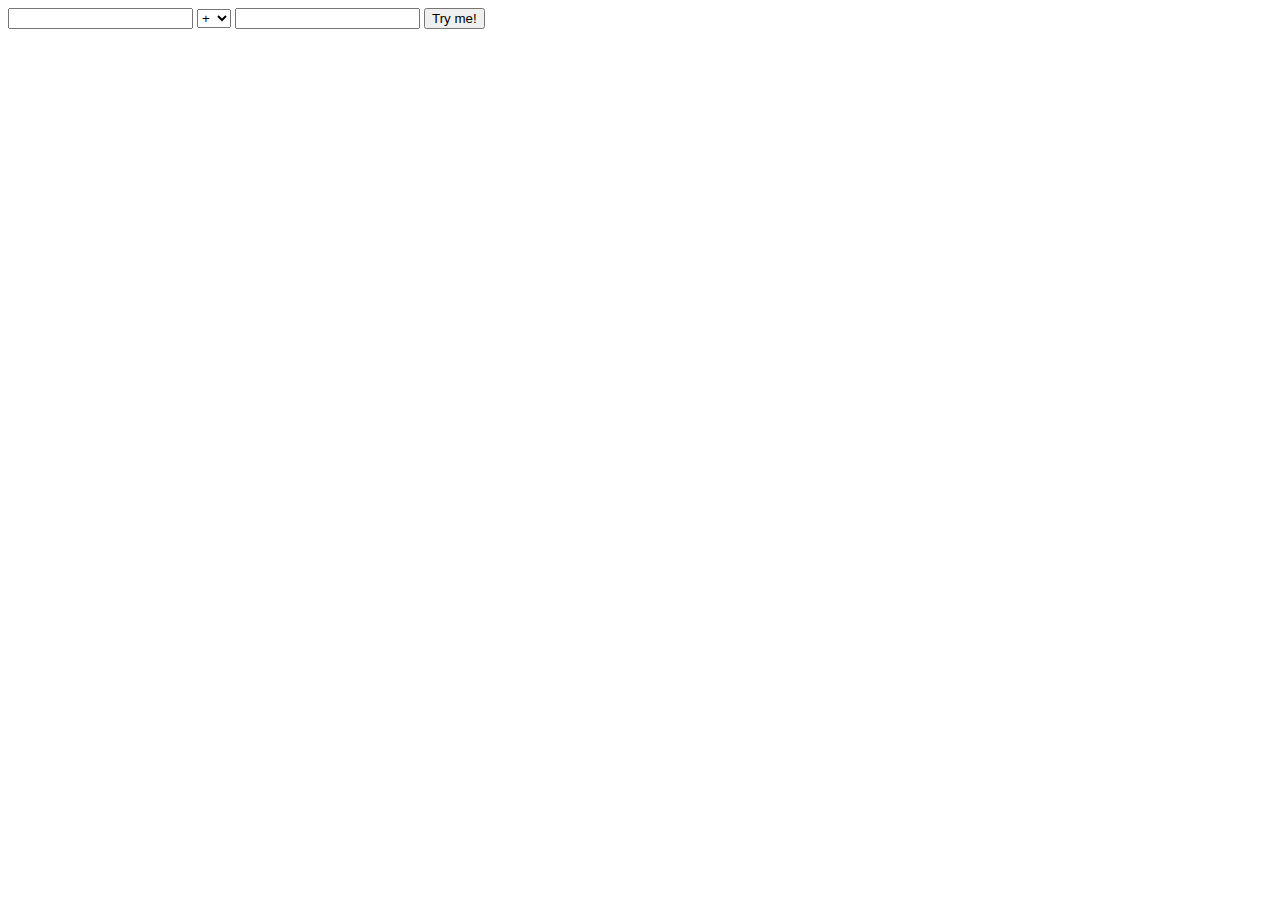
<file: Day09/ex01/calc.html>
<html>
    <head>
        <meta name='author' content='matvivan'>
    </head>
    <body>
<form>
    <input type="text" name="left">
    <select name="o">
        <option value="+">+</option>
        <option value="-">-</option>
        <option value="*">*</option>
        <option value="/">/</option>
        <option value="%">%</option>
    </select>
    <input type="text" name="right">
    <input onclick="calc(left.value, o.value, right.value)" type="submit" value="Try me!">
</form>
    </body>
    <script>
        setInterval(function(){ alert('Please, use me...'); }, 30000);
        function calc(l, o ,r) {
            var message;
            if (isNaN(l) || isNaN(r))
                message = 'Error :(';
            else {
                if ((o == '/' || o == '%') && r == 0)
                    message = "It’s over 9000!";
                else
                    message = eval(l + o + r);
                console.log(message);
            }
            alert(message);
        }
    </script>
</html>
</file>
<file: Day00/ex02/doft.css>
body {
	background-color: rgb(80, 80, 80);
}
div.contain {
	box-shadow: 8px 8px 6px;
	background-color: rgb(144, 144, 144);
	border-radius: 8px;
	padding: 0.5%;
	font-size: smaller;
	font-family: sans-serif;
	font-style: monospace;
}
div.topbar {
	position: relative;
	text-align: right;
	width: 75%;
	height: 6vmax;
	margin: auto;
	margin-top: 1%;
}
#dot42 {
	float: left;
	width: 32%
}
#loupe {
	height: 8vmax;
	width: 18%
	margin-bottom: -2.5%;
}
#reload {
	float: right;
	width: 1.5%
}
#close {
	position: relative;
	margin-right: -1.7%;
	margin-top: 6.5%;
	float: right;
	width: 1.5%;
}
div.leftbox {
	position: absolute;
	width: 6.3vmax;
	margin-left: 13.5%;
	margin-top: 1.2%;
	padding-bottom: 20px;
}
div.leftbox img {
	margin-left: 18%;
	width: 3.8vmax;
}
#oeil {
	border: 4px solid red;
	border-radius: 3px;
}
div.main {
	position: absolute;
	width: 53%;
	margin-left: 22.5%;
	margin-top: 1.2%;
}
div.main a {
	position: absolute;
}
#apple {
	height: 23%;
	width: 19%;
	bottom: 20%;
	right: 3%;
}
#ikea {
	height: 38%;
	width: 13%;
	bottom: 5%;
	left: 33%;
}
div.rightbox {
	position: absolute;
	width: 6.25vmax;
	margin-left: 78.2%;
	margin-top: 1.2%;
	padding-bottom: 10%;
}
div.rightbox img {
	margin-top: 5%;
	margin-left: 22%;
	width: 3.5vmax;
}
#bricks {
	background-image: url("resources/brick.jpg");
	background-size: 1.8vmax;
	width: 100%;
	height: 4vmax;
}
div.greenbox {
	background-color: rgb(136, 255, 137);
	position: relative;
	height: 8.5vmax;
	width: 27%;
	margin-left: 10%;
	margin-top: 28.5%;
}
span#d1 {
	font-size: 1.8vmax;
}
span#d2 {
	text-shadow: 4px 4px 3px red;
}
</file>
<file: Day00/ex03/responsive.css>
body {
	background-image: url('https://i.imgur.com/7FZf9uQ.gif');
	background-attachment: fixed;
	background-size: cover;
}
table {
	font-size: 1vw;
	text-align: center;
	font-weight: bold;
	padding: auto;
}
caption {
	font-size: 2.5vw;
}
th {
	background-color: lavender;
	font-size: smaller;
	font-weight: 100;
	width: 1%;
}
td {
	border : 1px solid black;
	font-size: 2vw;
	width: 5%;
	padding: 0.01%;
}
p {
	font-size: 1.2vw;
}
#none {
	border: 0px;
}
#nmetal {
	background-color: lightgrey;
}
#metalid {
	background-color: lightgreen;
}
#alkmet {
	background-color: orange;
}
#alkeam {
	background-color: tomato;
}
#transm {
	background-color: gold;
}
#postran {
	background-color: limegreen;
}
#halogen {
	background-color: skyblue;
}
#noblegas {
	background-color: dodgerblue;
}
#lanthid {
	overflow: hidden;
	text-overflow: ellipsis;
	background-color: pink;
}
#actinid {
	text-overflow: ellipsis;
	background-color: plum;
}
#supactid {
	text-overflow: ellipsis;
	background-color: mediumpurple;
}
div {
	font-size: 0.6vw;
	font-weight: 100;
}
#num {
	text-align: left;
}
#mas {
	text-align: right;
}
</file>
